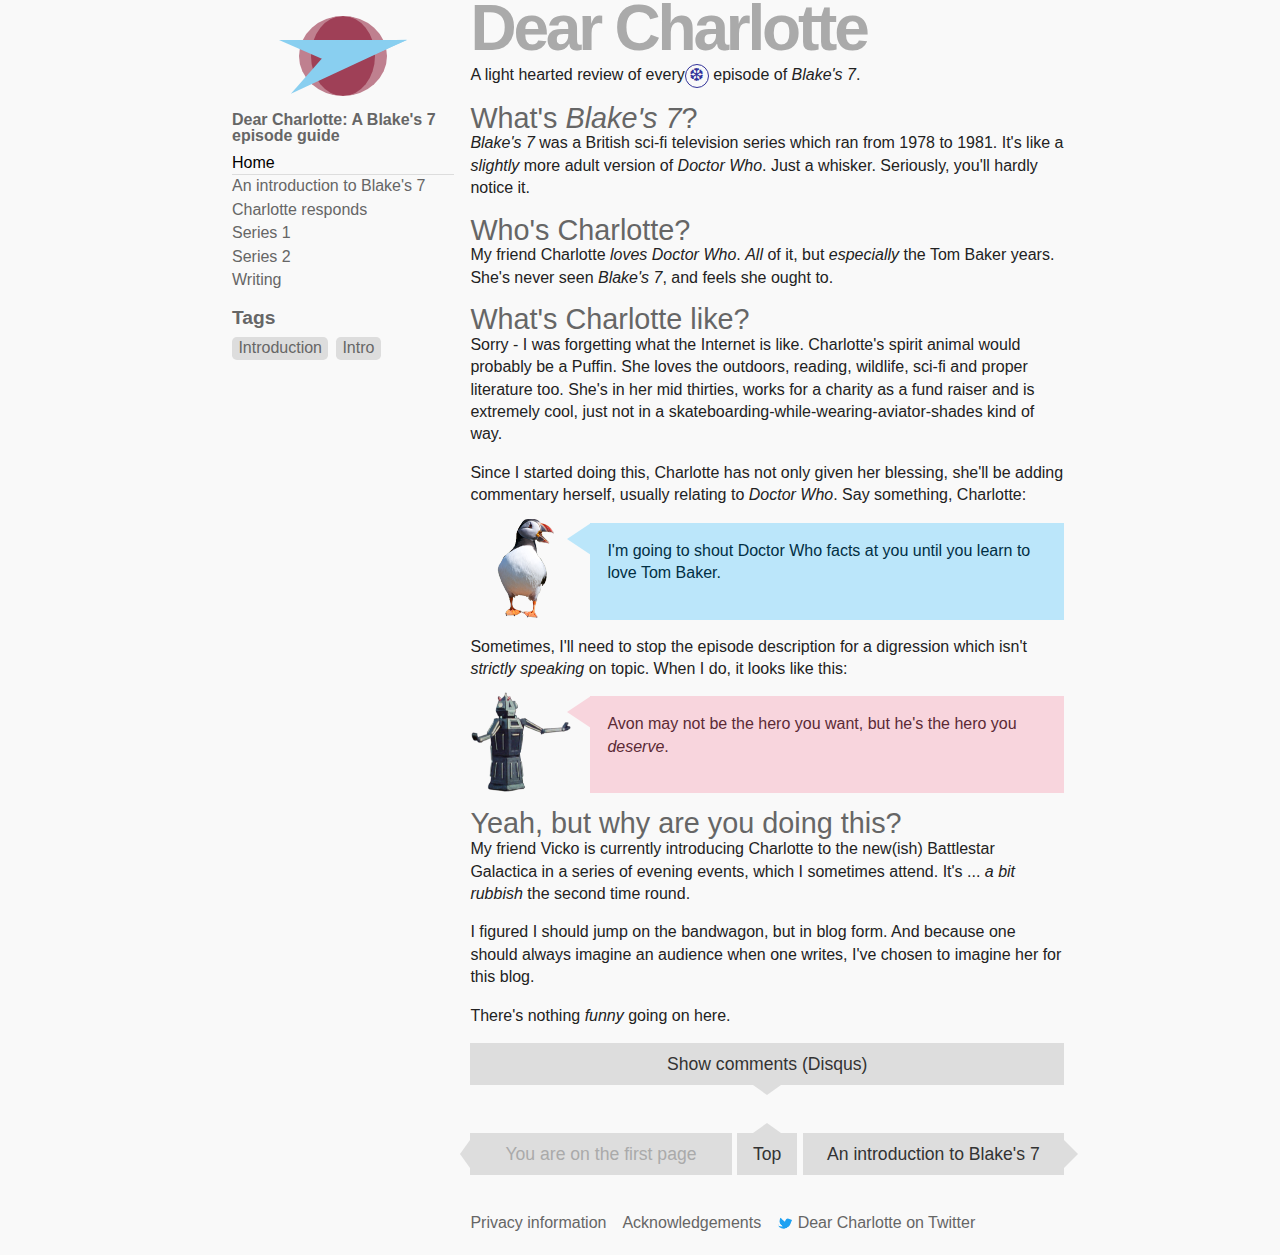
<file: index.html>
<!DOCTYPE html>
<html lang="en">
  <head>
    <meta http-equiv="refresh" content="0; url=https://ross-angus.github.io/Dear-Charlotte/index.xml" />
    <title>Redirecting</title>
    <style>body { font-family: Calibri, Segoe, "Segoe UI", "Gill Sans", "Gill Sans MT", sans-serif; }</style>
</head>
<body>
    <h1>Redirecting...</h1>
</body>
</html>
</file>
